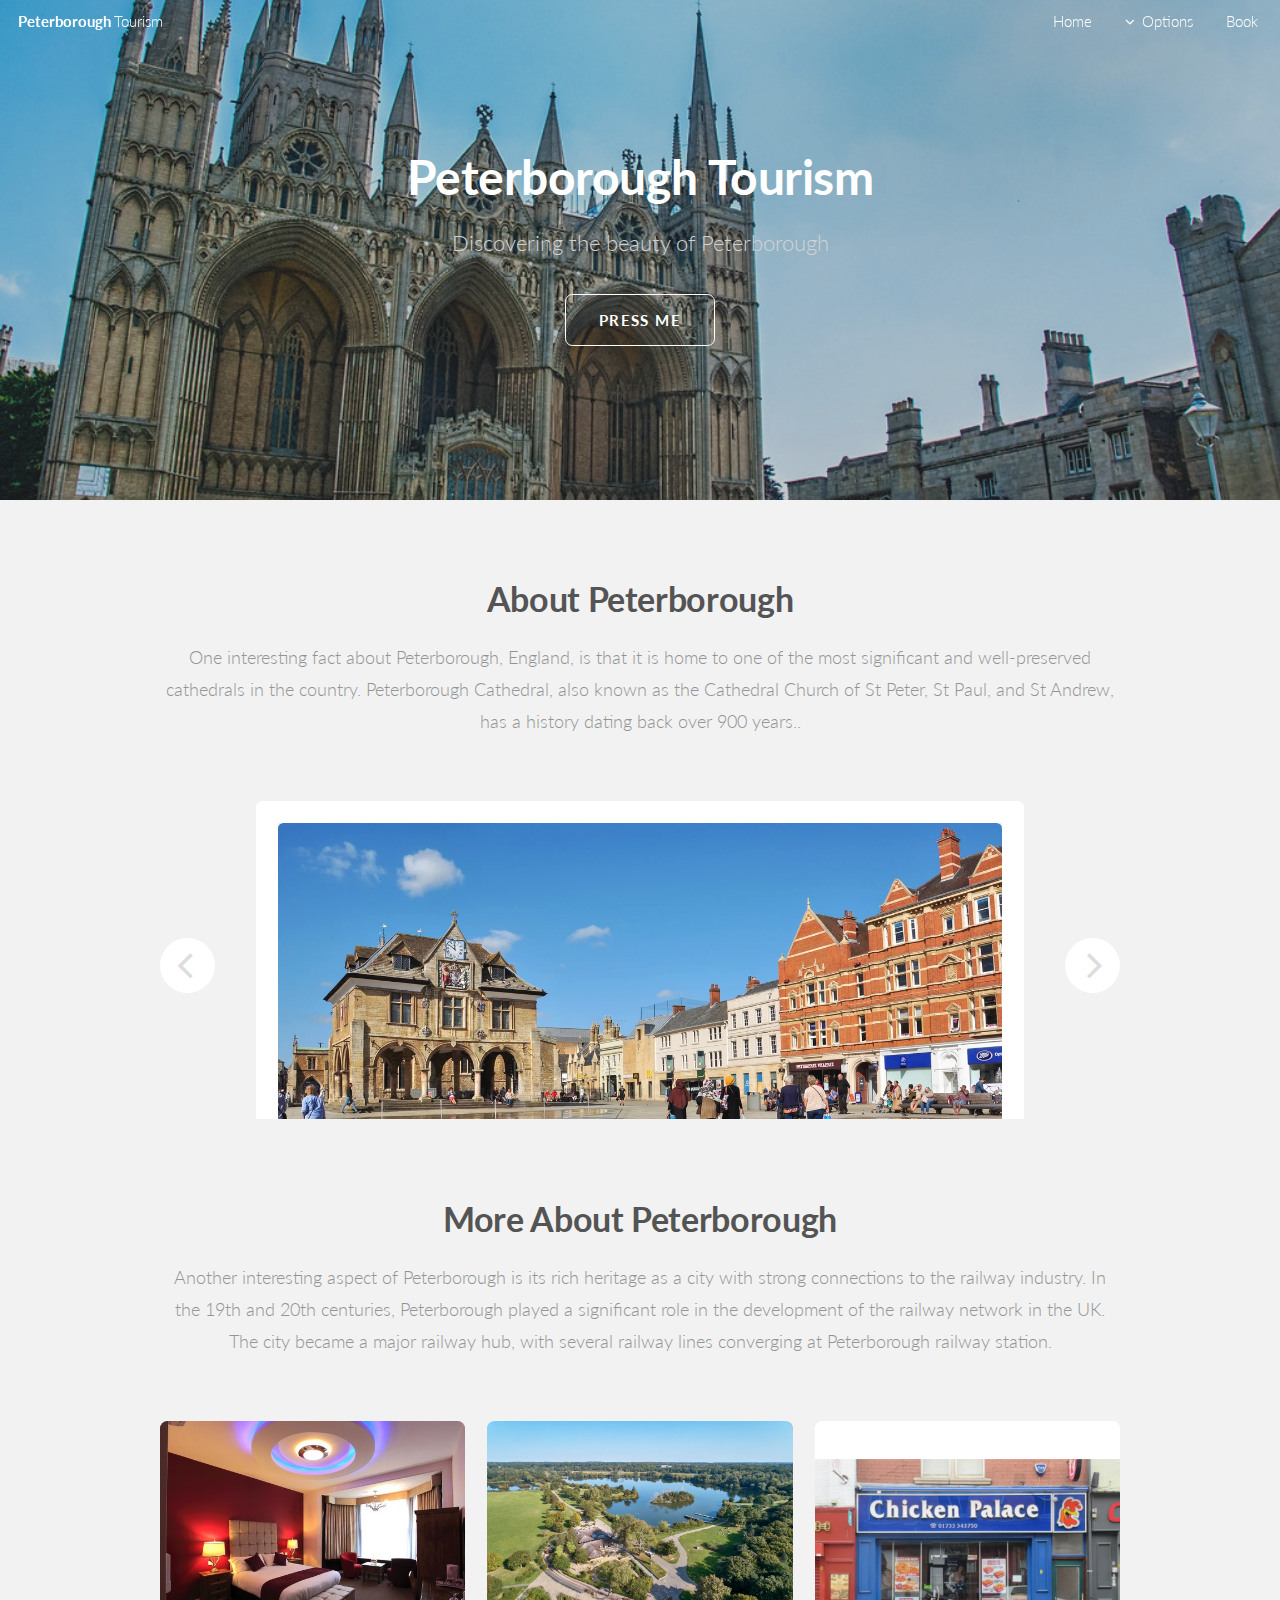
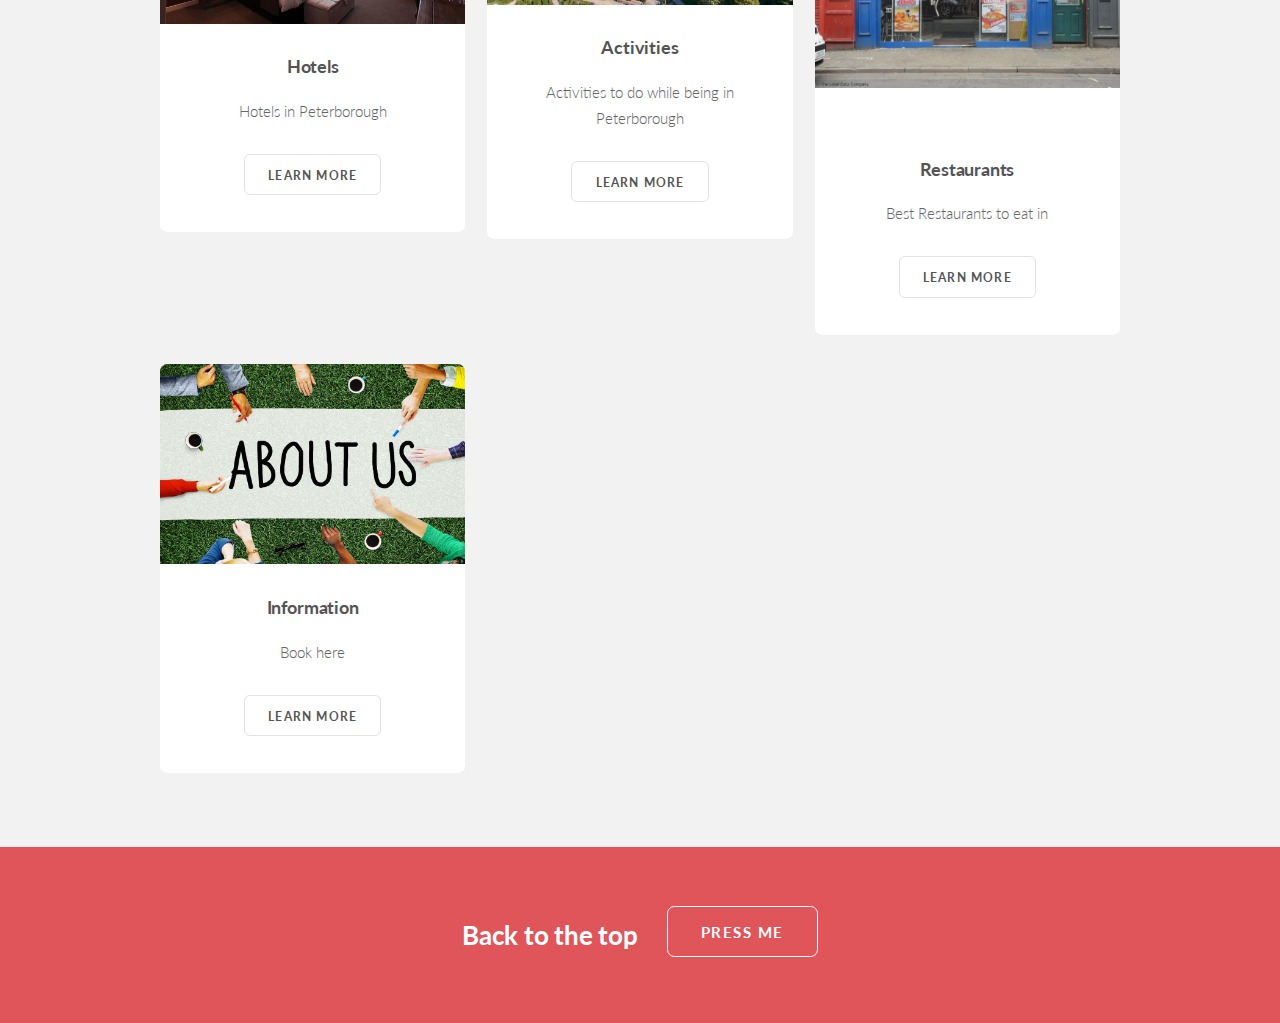
<file: index.html>
<!DOCTYPE HTML>
<html>
	<head>
		<title> </title>
		<meta http-equiv="content-type" content="text/html; charset=utf-8" />
		<meta name="description" content="" />
		<meta name="keywords" content="" />
		<script src="js/jquery.min.js"></script>
		<script src="js/jquery.dropotron.min.js"></script>
		<script src="js/jquery.scrollgress.min.js"></script>
		  <title>Bootstrap 4, from LayoutIt!</title>
		<script src="js/jquery.scrolly.min.js"></script>
		<script src="js/jquery.slidertron.min.js"></script>
		<script src="js/skel.min.js"></script>
		<script src="js/skel-layers.min.js"></script>
		<script src="js/init.js"></script>
		<noscript>
			<link rel="stylesheet" href="css/skel.css" />
			<link rel="stylesheet" href="css/style.css" />
			<link rel="stylesheet" href="css/style-xlarge.css" />
		</noscript>
		
	</head>
	<body class="landing">

		<!-- Header -->
			<header id="header" class="alt skel-layers-fixed">
				<h1><a href="index.html">Peterborough <span>Tourism</span></a></h1>
				<nav id="nav">
					<ul>
						<li><a href="index.html">Home</a></li>
						<li>
							<a href="" class="icon fa-angle-down">Options</a>
							<ul>
								<li><a href="left-sidebar.html">Activities</a></li>
								<li><a href="right-sidebar.html">Hotels</a></li>
								<li><a href="no-sidebar.html">Restaurants</a></li>
							</ul>
						</li>
						<li><a href="elements.html">Book</a></li>
					</ul>
				</nav>
			</header>

		<!-- Banner -->
			<section id="banner">
				<div class="inner">
					<h2>Peterborough Tourism</h2>
					<p>Discovering the beauty of Peterborough</p>
					<ul class="actions">
						<li><a href="#one" class="button big scrolly">Press me</a></li>
					</ul>
				</div>
			</section>

		<!-- One -->
			<section id="one" class="wrapper style1">
				<div class="container">
					<header class="major">
						<h2>About Peterborough</h2>
						<p>One interesting fact about Peterborough, England, is that it is home to one of the most significant and well-preserved cathedrals in the country. Peterborough Cathedral, also known as the Cathedral Church of St Peter, St Paul, and St Andrew, has a history dating back over 900 years..</p>
					</header>
					<div class="slider">
						<span class="nav-previous"></span>
						<div class="viewer">
							<div class="reel">
								<div class="slide">
									<img src="Peterborough1.jpg" alt="Peterborough" />
								</div>
								<div class="slide">
									<img src="Peterborough2.jpg" alt="Peterborough2" />
								</div>
								<div class="slide">
									<img src="Peterborough3.jpg" alt="Peterborough3" />
								</div>
							</div>
						</div>
						<span class="nav-next"></span>
					</div>
				</div>
			</section>
			
	
		<!-- Three -->
			<section id="three" class="wrapper style1">
				<div class="container">
					<header class="major">
						<h2>More About Peterborough</h2>
						<p>Another interesting aspect of Peterborough is its rich heritage as a city with strong connections to the railway industry. In the 19th and 20th centuries, Peterborough played a significant role in the development of the railway network in the UK. The city became a major railway hub, with several railway lines converging at Peterborough railway station.</p>
					</header>
					<div class="row">
						<div class="4u 6u(2) 12u$(3)">
							<article class="box post">
								<a href="#" class="image fit"><img src="PeterboroughHotel.jpg" alt="Hotels" /></a>
								<h3>Hotels</h3>
								<p>Hotels in Peterborough</p>
								<ul class="actions">
									<li><a href="right-sidebar.html" class="button">Learn More</a></li>
								</ul>
							</article>
						</div>
						<div class="4u 6u$(2) 12u$(3)">
							<article class="box post">
								<a href="#" class="image fit"><img src="NenePark.jpg" alt="Park" /></a>
								<h3>Activities</h3>
								<p>Activities to do while being in Peterborough</p>
								<ul class="actions">
									<li><a href="left-sidebar.html" class="button">Learn More</a></li>
								</ul>
							</article>
						</div>
						<div class="4u$ 6u(2) 12u$(3)">
							<article class="box post">
								<a href="#" class="image fit"><img src="PR1.jpg" alt="" /></a>
								<h3>Restaurants</h3>
								<p>Best Restaurants to eat in</p>
								<ul class="actions">
									<li><a href="no-sidebar.html" class="button">Learn More</a></li>
								</ul>
							</article>
						</div>
						<div class="4u 6u$(2) 12u$(3)">
							<article class="box post">
								<a href="#" class="image fit"><img src="as1.jpg" alt="" /></a>
								<h3>Information</h3>
								<p>Book here</p>
								<ul class="actions">
									<li><a href="elements.html" class="button">Learn More</a></li>
								</ul>
							</article>
					</div>
				</div>
			</section>
			
		
			<section id="cta" class="wrapper style3">
				<h2>Back to the top</h2>
				<ul class="actions">
					<li><a href="#" class="button big">Press me</a></li>
				</ul>
			</section>
	</body>
</html>
</file>
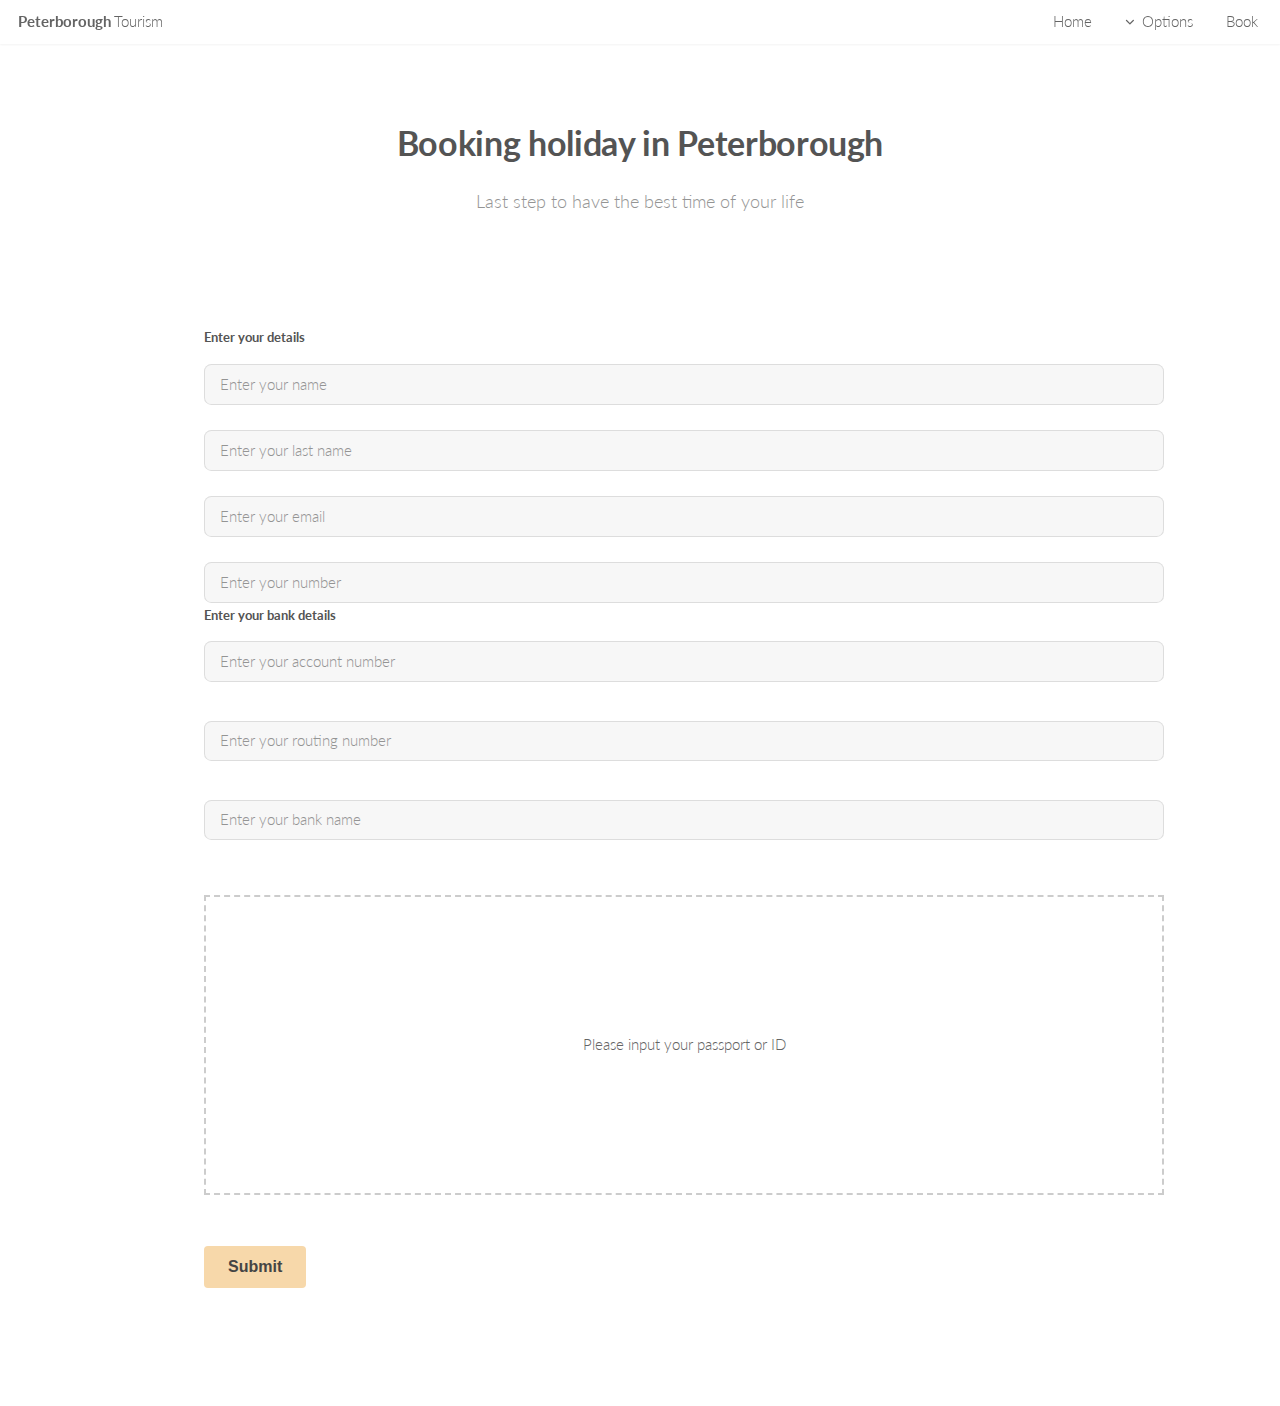
<file: elements.html>
<!DOCTYPE HTML>
<html>
	<head>
		<title> </title>
		<meta http-equiv="content-type" content="text/html; charset=utf-8" />
		<meta name="description" content="" />
		<meta name="keywords" content="" />
		<script src="js/jquery.min.js"></script>
		<script src="js/jquery.dropotron.min.js"></script>
		<script src="js/jquery.scrollgress.min.js"></script>
		  <title>Bootstrap 4, from LayoutIt!</title>
		<script src="js/jquery.scrolly.min.js"></script>
		<script src="js/jquery.slidertron.min.js"></script>
		<script src="js/skel.min.js"></script>
		<script src="js/skel-layers.min.js"></script>
		<script src="js/init.js"></script>
		<noscript>
			<link rel="stylesheet" href="css/skel.css" />
			<link rel="stylesheet" href="css/style.css" />
			<link rel="stylesheet" href="css/style-xlarge.css" />
		</noscript>
		
	</head>
	<body>

		<!-- Header -->
			<header id="header" class="skel-layers-fixed">
			<h1><a href="index.html">Peterborough <span>Tourism</span></a></h1>	
				<nav id="nav">
					<ul>
						<li><a href="index.html">Home</a></li>
						<li>
							<a href="" class="icon fa-angle-down">Options</a>
							<ul>
								<li><a href="left-sidebar.html">Activities</a></li>
								<li><a href="right-sidebar.html">Hotels</a></li>
								<li><a href="no-sidebar.html">Restaurants</a></li>
							</ul>
						</li>
						<li><a href="elements.html">Book</a></li>
					</ul>
				</nav>
			</header>

		<!-- Main -->
			<section id="main" class="wrapper style4">
				<header class="major">
					<h2>Booking holiday in Peterborough</h2>
					<p>Last step to have the best time of your life</p>
				</header>
				<div class="container">
						
				  <div class="container">
     <label for="Enter your Details">Enter your details</label>
    <div class="content">
      <form action="#">
        <div class="user-details">
          <div class="input-box">
            <span class="details"></span>
            <input type="text" placeholder="Enter your name" required>
          </div>
		  <br>
          <div class="input-box">
            <span class="details"></span>
            <input type="text" placeholder="Enter your last name" required>
          </div>
		  <br>
          <div class="input-box">
            <span class="details"></span>
            <input type="text" placeholder="Enter your email" required>
          </div>
		  <br>
          <div class="input-box">
            <span class="details"></span>
            <input type="text" placeholder="Enter your number" required>
          </div>
      </form>
	      <form>
        <label for="Enter your bankDetails">Enter your bank details</label>
        <input type="text" id="account-number" name="account-number" placeholder="Enter your account number" required><br>

        <label for="routing-number"></label>
        <input type="text" id="routing-number" name="routing-number" placeholder="Enter your routing number" required><br>

        <label for="bank-name"></label>
        <input type="text" id="bank-name" name="bank-name" placeholder="Enter your bank name" required><br>

    </form>

    </div>
  </div>
    <div id="booking-container" class="booking-container" ondrop="drop(event)" ondragover="allowDrop(event)">
        <div id="drag-box" class="drag-box" draggable="true" ondragstart="drag(event)">
            Please input your passport or ID
        </div>
	</div>	
	</form>
		<br>
		<br>
        <button type="button" class="submit-button" onclick="submitForm()">Submit</button>
		
		
		
		
    <script>
        var dragBox;

        function allowDrop(event) {
            event.preventDefault();
        }

        function drag(event) {
            dragBox = event.target;
        }

        function drop(event) {
            event.preventDefault();
            event.target.appendChild(dragBox);
        }
		        function submitForm() {
            // Perform any necessary form validation or processing here

            // Simulate submission and display completion message
            alert("Your application is complete. Your receipt has been sent to your bank account.");

            // Refresh the page
            window.location.reload();
			
		} 	
    </script>
	</body>
</html>
</file>
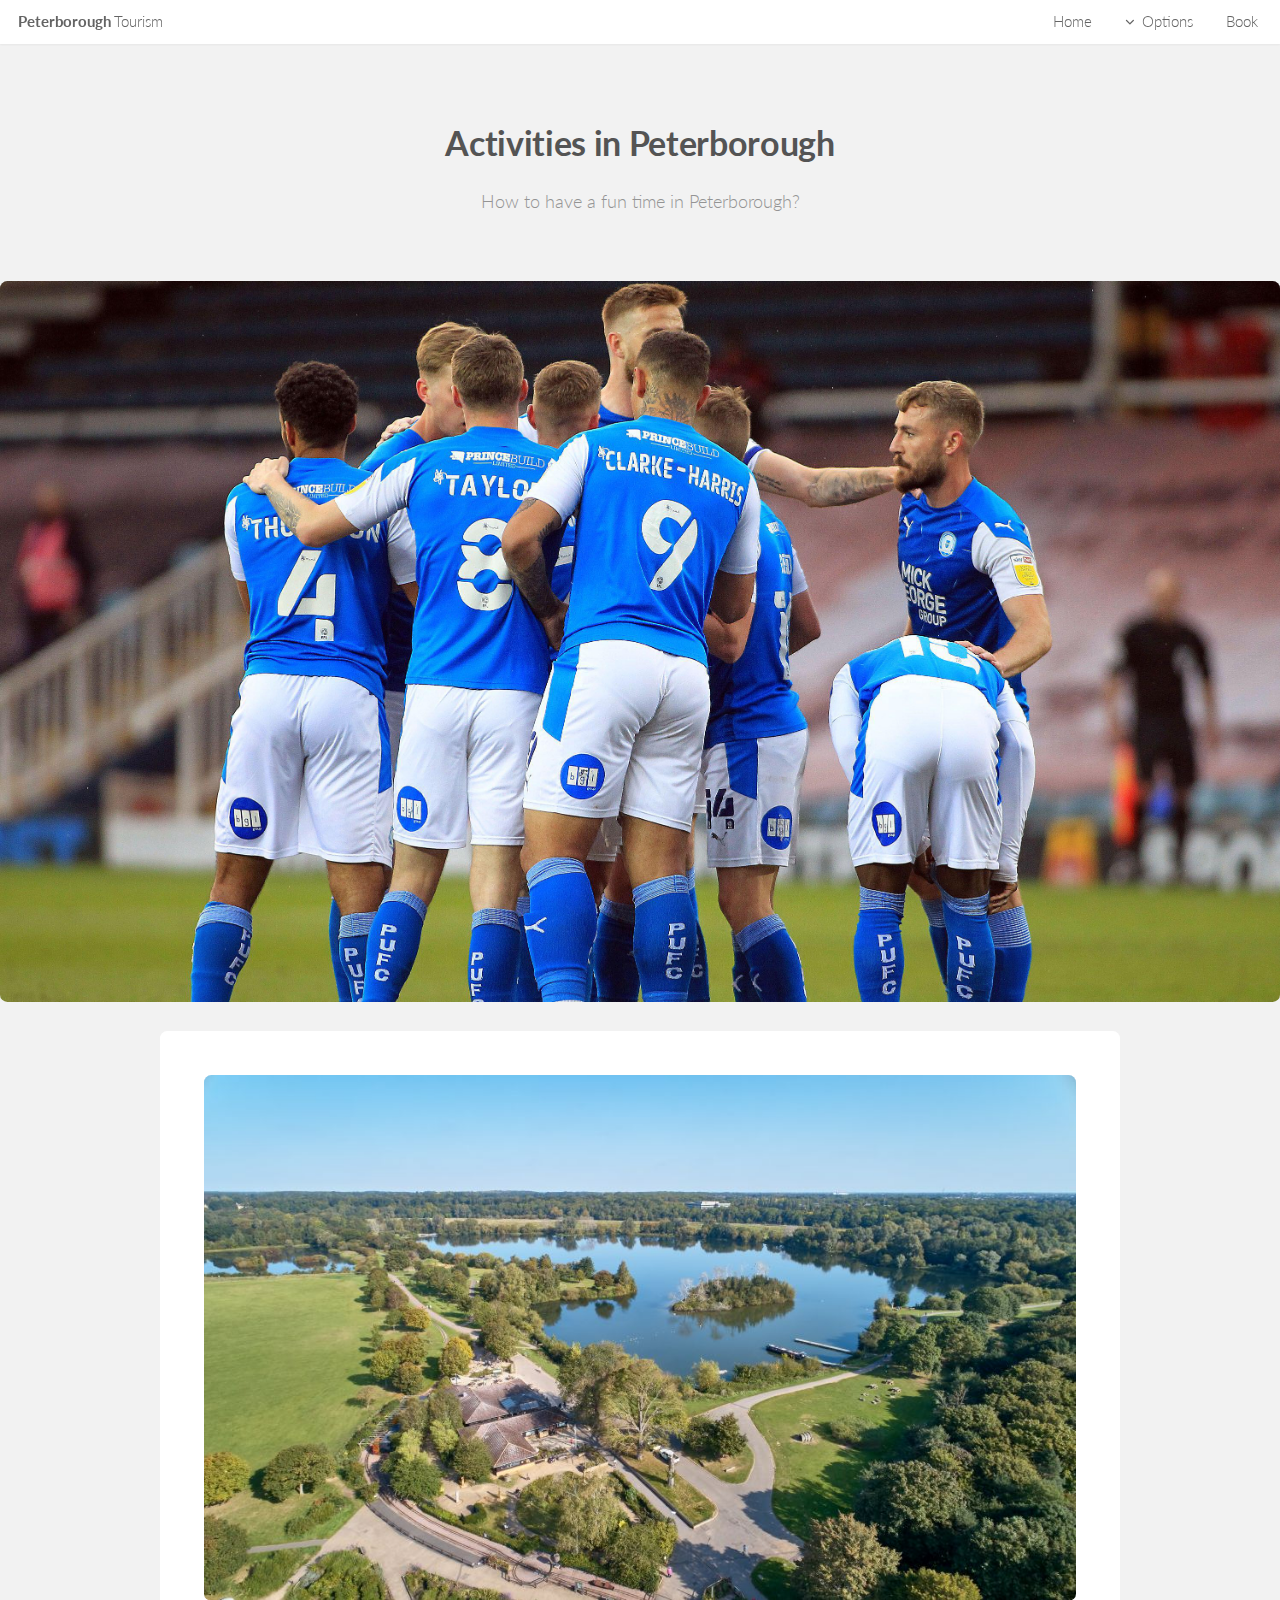
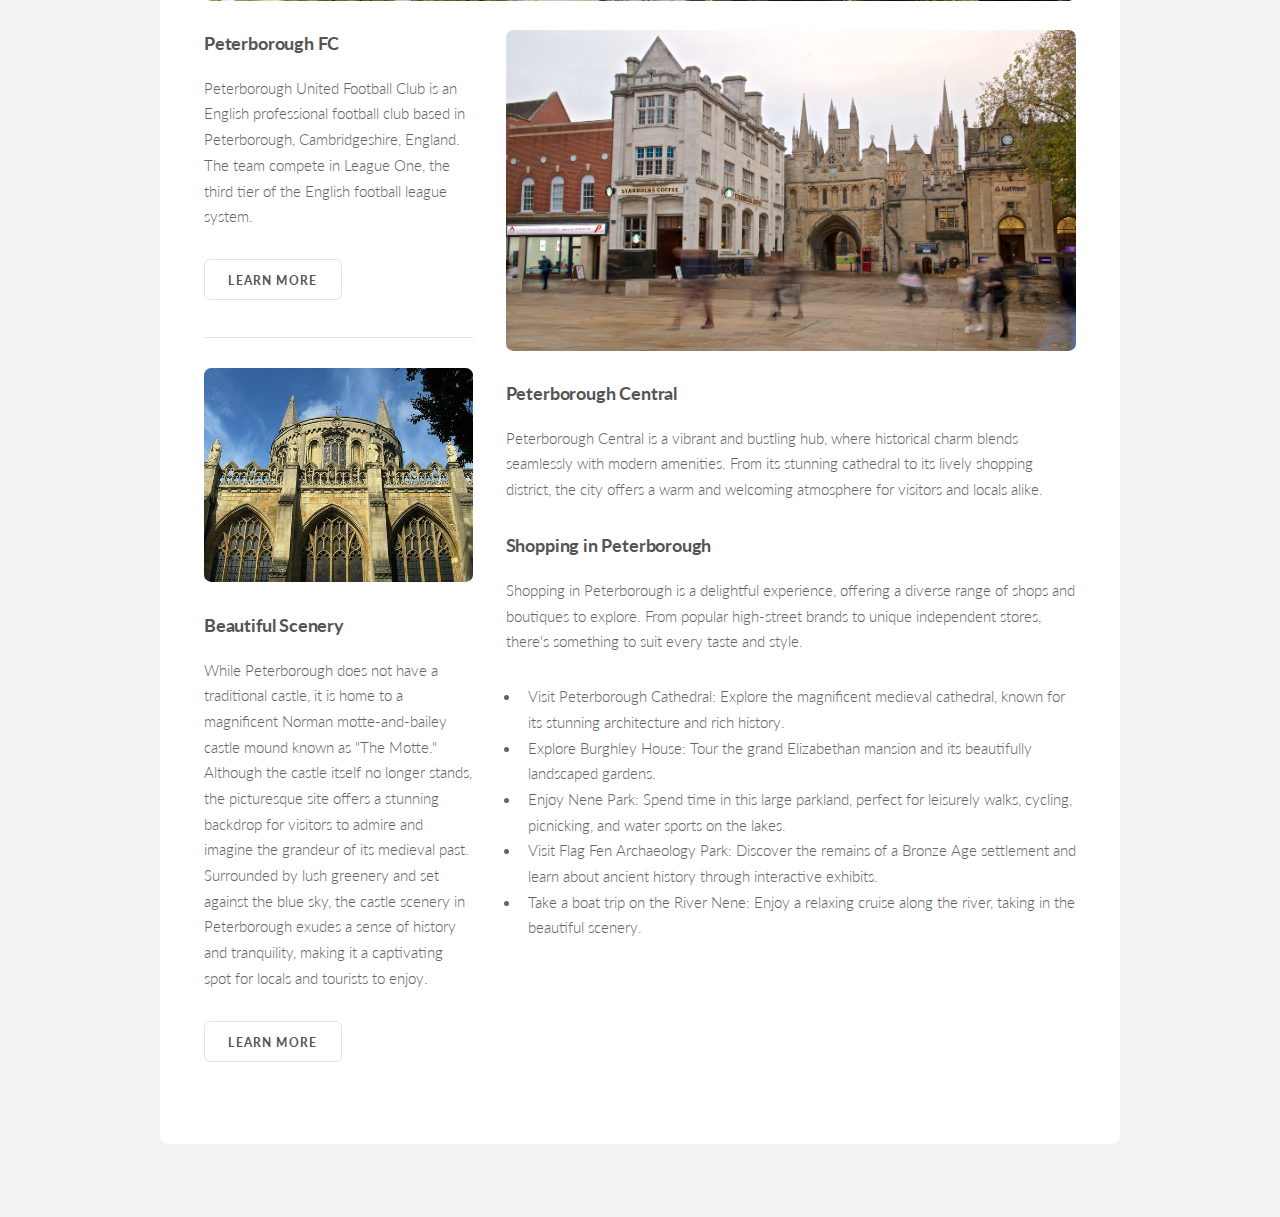
<file: left-sidebar.html>
<!DOCTYPE HTML>
<html>
	<head>
		<title> </title>
		<meta http-equiv="content-type" content="text/html; charset=utf-8" />
		<meta name="description" content="" />
		<meta name="keywords" content="" />
		<script src="js/jquery.min.js"></script>
		<script src="js/jquery.dropotron.min.js"></script>
		<script src="js/jquery.scrollgress.min.js"></script>
		  <title>Bootstrap 4, from LayoutIt!</title>
		<script src="js/jquery.scrolly.min.js"></script>
		<script src="js/jquery.slidertron.min.js"></script>
		<script src="js/skel.min.js"></script>
		<script src="js/skel-layers.min.js"></script>
		<script src="js/init.js"></script>
		<noscript>
			<link rel="stylesheet" href="css/skel.css" />
			<link rel="stylesheet" href="css/style.css" />
			<link rel="stylesheet" href="css/style-xlarge.css" />
		</noscript>
		
	</head>
	<body>

		<!-- Header -->
			<header id="header" class="skel-layers-fixed">
			<h1><a href="index.html">Peterborough <span>Tourism</span></a></h1>	
				<nav id="nav">
					<ul>
						<li><a href="index.html">Home</a></li>
						<li>
							<a href="" class="icon fa-angle-down">Options</a>
							<ul>
								<li><a href="left-sidebar.html">Activities</a></li>
								<li><a href="right-sidebar.html">Hotels</a></li>
								<li><a href="no-sidebar.html">Restaurants</a></li>
							</ul>
						</li>
						<li><a href="elements.html">Book</a></li>
					</ul>
				</nav>
			</header>

		<!-- Main -->
			<section id="main" class="wrapper style1">
				<header class="major">
					<h2>Activities in Peterborough</h2>
					<p>How to have a fun time in Peterborough?</p>
				</header>
				<a href="#" class="image fit"><img src="PeterboroughFC.jpg" alt="" /></a>
				<div class="container">
					<div class="row 150%">
					<a href="#" class="image fit"><img src="NenePark.jpg" alt="" /></a>
						<div class="4u 12u$(2)">
						
							<!-- Sidebar -->
								<section id="sidebar">
									<section>
										<h3>Peterborough FC</h3>
										<p>Peterborough United Football Club is an English professional football club based in Peterborough, Cambridgeshire, England. The team compete in League One, the third tier of the English football league system.</p>
										<footer>
											<ul class="actions">
												<li><a href="https://www.theposh.com/" class="button small alt">Learn More</a></li>
											</ul>
										</footer>
									</section>
									<hr />
									<section>
										<a href="#" class="image fit"><img src="pc1.jpg" alt="" /></a>
										<h3>Beautiful Scenery</h3>
										<p>While Peterborough does not have a traditional castle, it is home to a magnificent Norman motte-and-bailey castle mound known as "The Motte." Although the castle itself no longer stands, the picturesque site offers a stunning backdrop for visitors to admire and imagine the grandeur of its medieval past. Surrounded by lush greenery and set against the blue sky, the castle scenery in Peterborough exudes a sense of history and tranquility, making it a captivating spot for locals and tourists to enjoy.</p>
										<footer>
											<ul class="actions">
												<li><a href="https://en.wikipedia.org/wiki/Peterborough" class="button small alt">Learn More</a></li>
											</ul>
										</footer>
									</section>
								</section>

						</div>
						<div class="8u 12u$(2) important(2)">
						
							<!-- Content -->
								<section id="content">
									<a href="#" class="image fit"><img src="pc2.jpg" alt="" /></a>
									<h3>Peterborough Central</h3>
									<p>Peterborough Central is a vibrant and bustling hub, where historical charm blends seamlessly with modern amenities. From its stunning cathedral to its lively shopping district, the city offers a warm and welcoming atmosphere for visitors and locals alike.</p>
									<h3>Shopping in Peterborough</h3>
									<p>Shopping in Peterborough is a delightful experience, offering a diverse range of shops and boutiques to explore. From popular high-street brands to unique independent stores, there's something to suit every taste and style.</p>
									<ul>
										<li>Visit Peterborough Cathedral: Explore the magnificent medieval cathedral, known for its stunning architecture and rich history.</li>
										<li>Explore Burghley House: Tour the grand Elizabethan mansion and its beautifully landscaped gardens.</li>
										<li>Enjoy Nene Park: Spend time in this large parkland, perfect for leisurely walks, cycling, picnicking, and water sports on the lakes.</li>
										<li>Visit Flag Fen Archaeology Park: Discover the remains of a Bronze Age settlement and learn about ancient history through interactive exhibits.</li>
										<li>Take a boat trip on the River Nene: Enjoy a relaxing cruise along the river, taking in the beautiful scenery.</li>
									</ul>
								</section>
								
						</div>
					</div>
				</div>
			</section>
			
	</body>
</html>
</file>
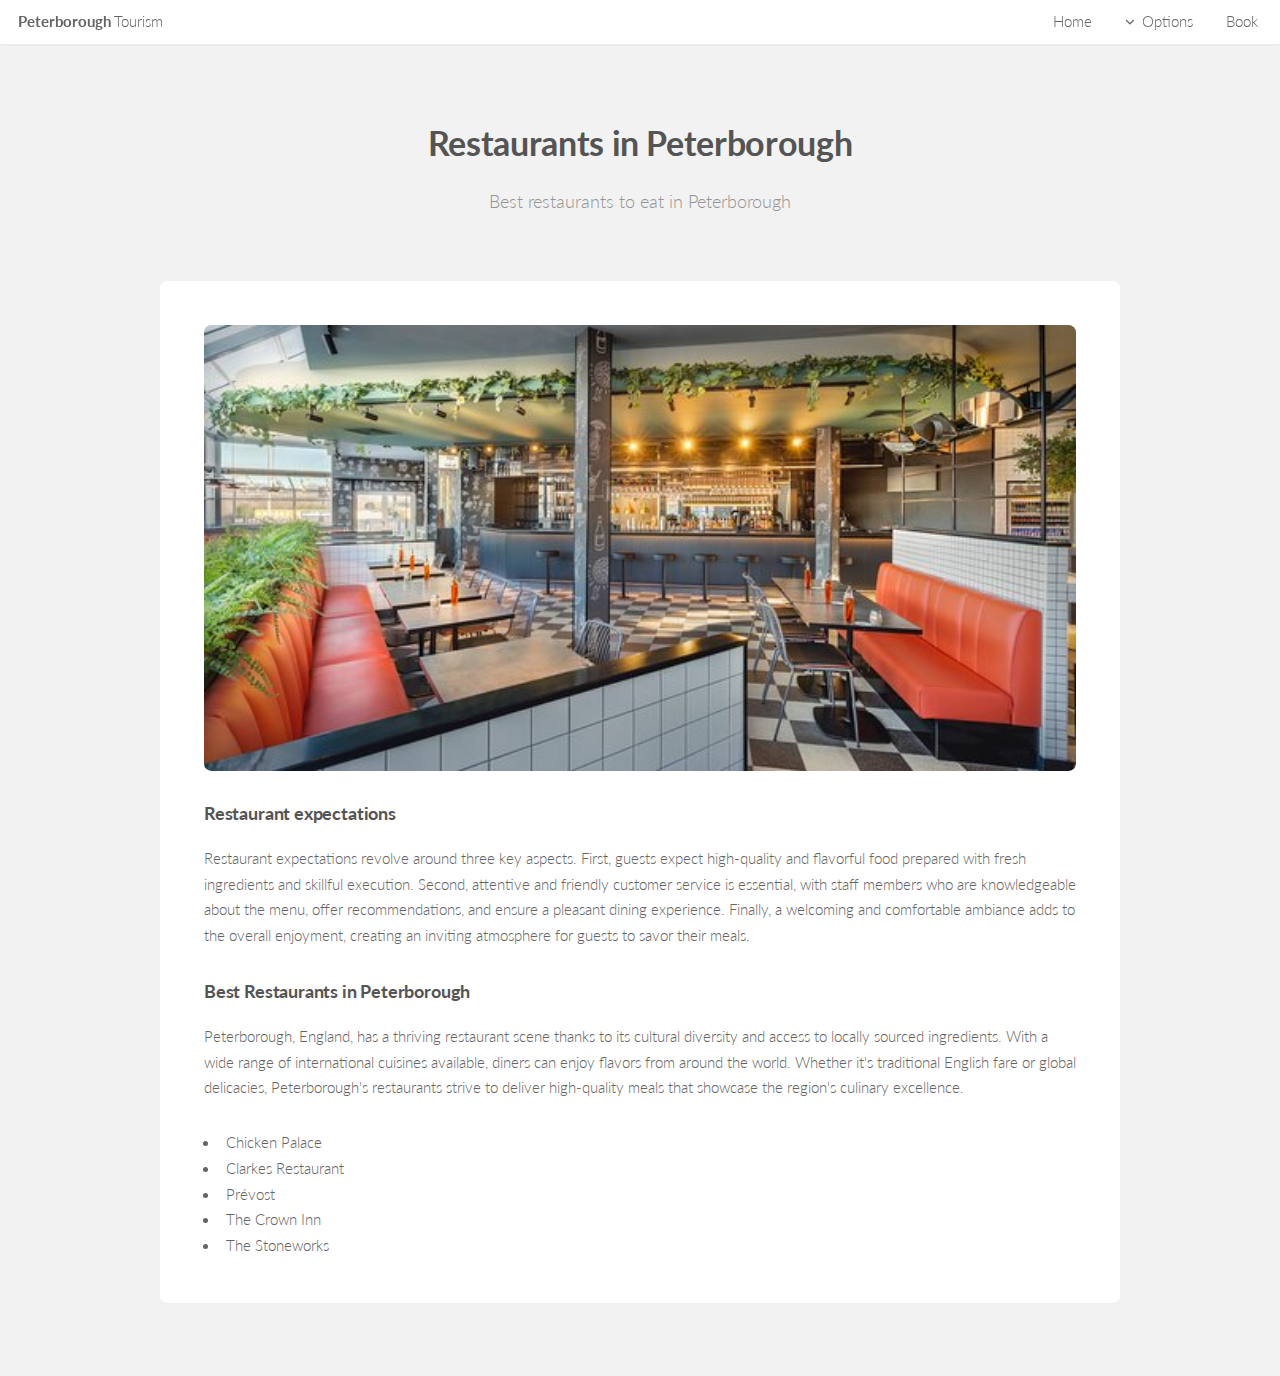
<file: no-sidebar.html>
<!DOCTYPE HTML>
<html>
	<head>
		<title> </title>
		<meta http-equiv="content-type" content="text/html; charset=utf-8" />
		<meta name="description" content="" />
		<meta name="keywords" content="" />
		<script src="js/jquery.min.js"></script>
		<script src="js/jquery.dropotron.min.js"></script>
		<script src="js/jquery.scrollgress.min.js"></script>
		  <title>Bootstrap 4, from LayoutIt!</title>
		<script src="js/jquery.scrolly.min.js"></script>
		<script src="js/jquery.slidertron.min.js"></script>
		<script src="js/skel.min.js"></script>
		<script src="js/skel-layers.min.js"></script>
		<script src="js/init.js"></script>
		<noscript>
			<link rel="stylesheet" href="css/skel.css" />
			<link rel="stylesheet" href="css/style.css" />
			<link rel="stylesheet" href="css/style-xlarge.css" />
		</noscript>
		
	</head>
	<body>

		<!-- Header -->
			<header id="header" class="skel-layers-fixed">
			<h1><a href="index.html">Peterborough <span>Tourism</span></a></h1>	
				<nav id="nav">
					<ul>
						<li><a href="index.html">Home</a></li>
						<li>
							<a href="" class="icon fa-angle-down">Options</a>
							<ul>
								<li><a href="left-sidebar.html">Activities</a></li>
								<li><a href="right-sidebar.html">Hotels</a></li>
								<li><a href="no-sidebar.html">Restaurants</a></li>
							</ul>
						</li>
						<li><a href="elements.html">Book</a></li>
					</ul>
				</nav>
			</header>

		<!-- Main -->
			<section id="main" class="wrapper style1">
				<header class="major">
					<h2>Restaurants in Peterborough</h2>
					<p>Best restaurants to eat in Peterborough</p>
				</header>
				<div class="container">
						
					<!-- Content -->
						<section id="content">
							<a href="#" class="image fit"><img src="PR2.jpg" alt="" /></a>
							<h3>Restaurant expectations</h3>
							<p>Restaurant expectations revolve around three key aspects. First, guests expect high-quality and flavorful food prepared with fresh ingredients and skillful execution. Second, attentive and friendly customer service is essential, with staff members who are knowledgeable about the menu, offer recommendations, and ensure a pleasant dining experience. Finally, a welcoming and comfortable ambiance adds to the overall enjoyment, creating an inviting atmosphere for guests to savor their meals.</p>
							<h3>Best Restaurants in Peterborough</h3>
							<p>Peterborough, England, has a thriving restaurant scene thanks to its cultural diversity and access to locally sourced ingredients. With a wide range of international cuisines available, diners can enjoy flavors from around the world. Whether it's traditional English fare or global delicacies, Peterborough's restaurants strive to deliver high-quality meals that showcase the region's culinary excellence.</p>
							<ul>
								<li>Chicken Palace</li>
								<li>Clarkes Restaurant</li>
								<li>Prévost</li>
								<li>The Crown Inn</li>
								<li>The Stoneworks</li>
							</ul>
						</section>
								
				</div>
			</section>
	</body>
</html>
</file>
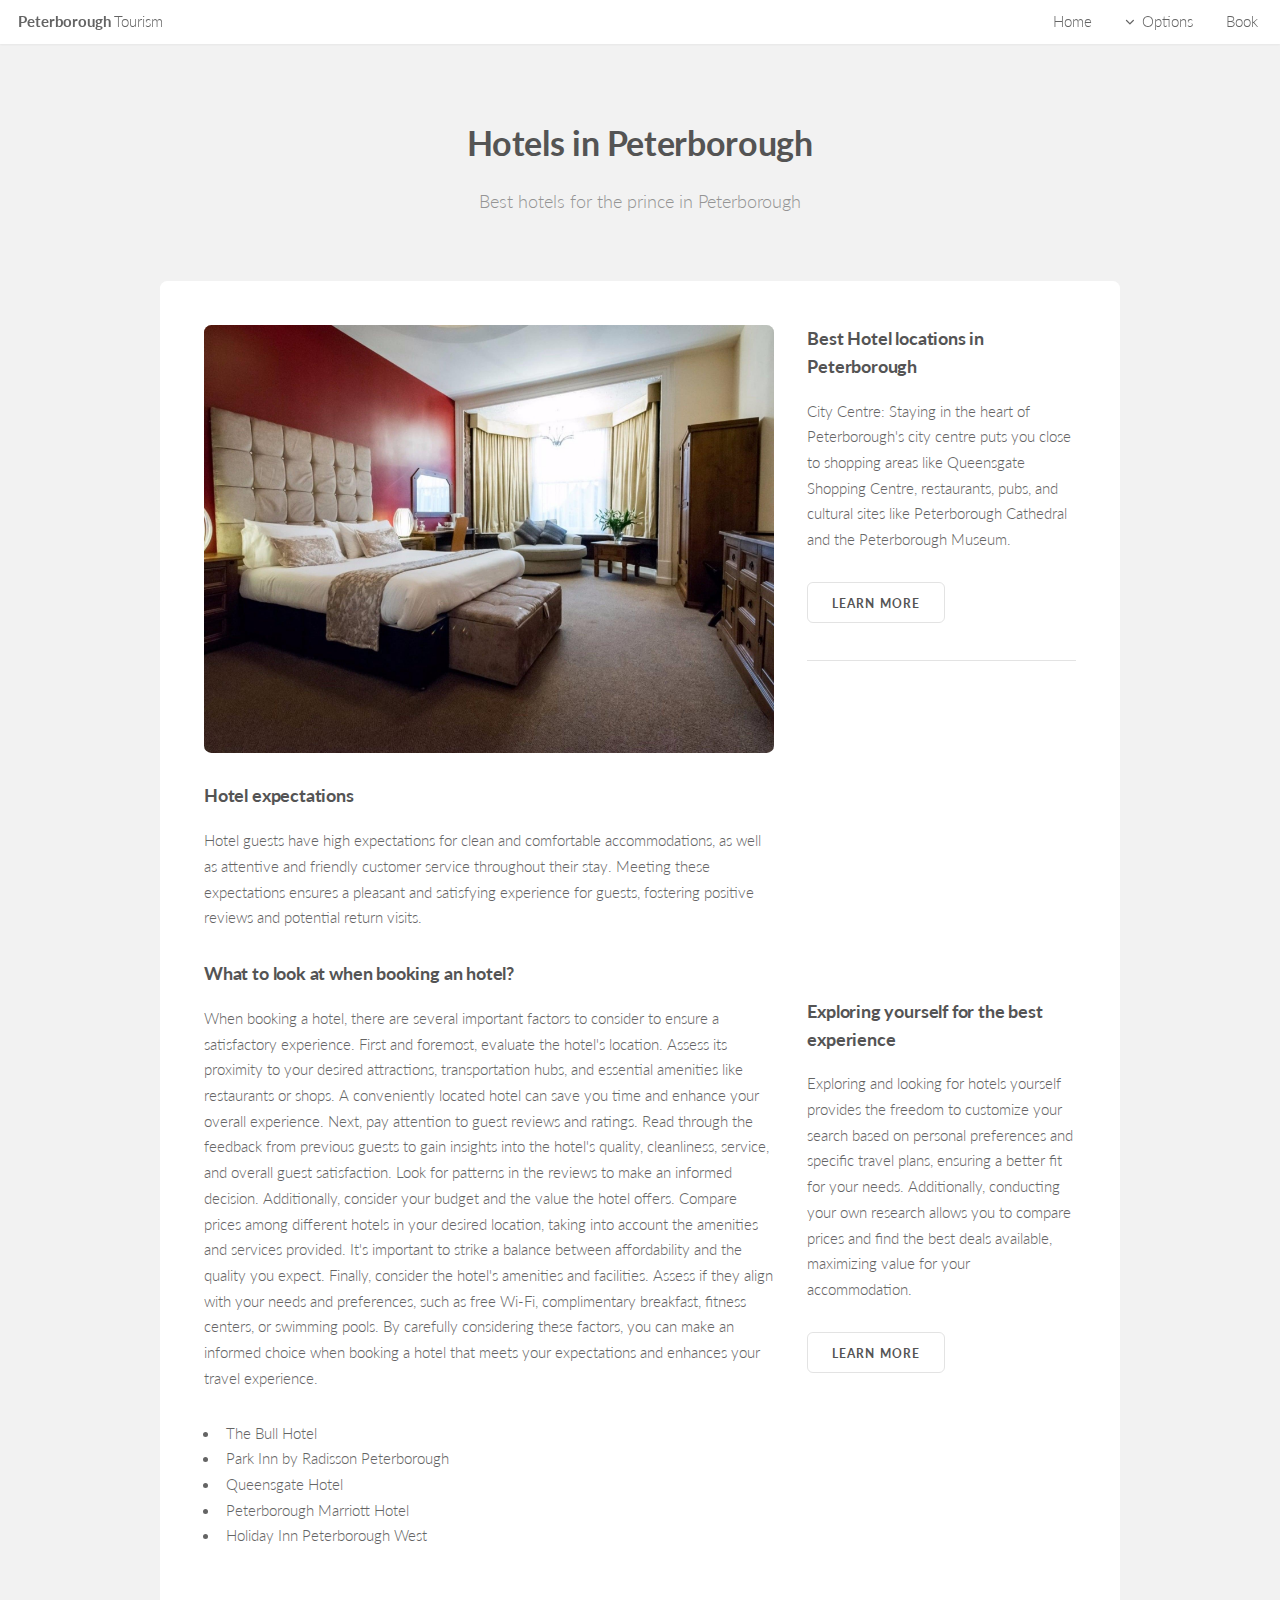
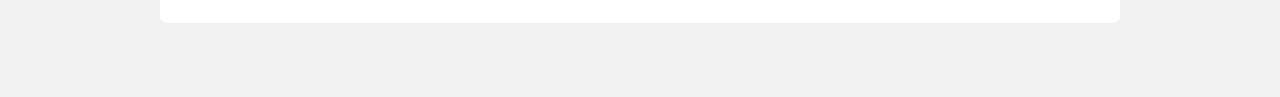
<file: right-sidebar.html>
<!DOCTYPE HTML>
<html>
	<head>
		<title> </title>
		<meta http-equiv="content-type" content="text/html; charset=utf-8" />
		<meta name="description" content="" />
		<meta name="keywords" content="" />
		<script src="js/jquery.min.js"></script>
		<script src="js/jquery.dropotron.min.js"></script>
		<script src="js/jquery.scrollgress.min.js"></script>
		  <title>Bootstrap 4, from LayoutIt!</title>
		<script src="js/jquery.scrolly.min.js"></script>
		<script src="js/jquery.slidertron.min.js"></script>
		<script src="js/skel.min.js"></script>
		<script src="js/skel-layers.min.js"></script>
		<script src="js/init.js"></script>
		<noscript>
			<link rel="stylesheet" href="css/skel.css" />
			<link rel="stylesheet" href="css/style.css" />
			<link rel="stylesheet" href="css/style-xlarge.css" />
		</noscript>
		
	</head>
	<body>

		<!-- Header -->
			<header id="header" class="skel-layers-fixed">
		<h1><a href="index.html">Peterborough <span>Tourism</span></a></h1>	
				<nav id="nav">
					<ul>
						<li><a href="index.html">Home</a></li>
						<li>
							<a href="" class="icon fa-angle-down">Options</a>
							<ul>
								<li><a href="left-sidebar.html">Activities</a></li>
								<li><a href="right-sidebar.html">Hotels</a></li>
								<li><a href="no-sidebar.html">Restaurants</a></li>
							</ul>
						</li>
						<li><a href="elements.html">Book</a></li>
					</ul>
				</nav>
			</header>

		<!-- Main -->
			<section id="main" class="wrapper style1">
				<header class="major">
					<h2>Hotels in Peterborough</h2>
					<p>Best hotels for the prince in Peterborough</p>
				</header>
				<div class="container">
					<div class="row 150%">
						<div class="8u 12u$(2)">
						
							<!-- Content -->
								<section id="content">
									<a href="#" class="image fit"><img src="PHS1.jpg" alt="" /></a>
									<h3>Hotel expectations</h3>
									<p>Hotel guests have high expectations for clean and comfortable accommodations, as well as attentive and friendly customer service throughout their stay. Meeting these expectations ensures a pleasant and satisfying experience for guests, fostering positive reviews and potential return visits.</p>
									<h3>What to look at when booking an hotel?</h3>
									<p>When booking a hotel, there are several important factors to consider to ensure a satisfactory experience. First and foremost, evaluate the hotel's location. Assess its proximity to your desired attractions, transportation hubs, and essential amenities like restaurants or shops. A conveniently located hotel can save you time and enhance your overall experience. Next, pay attention to guest reviews and ratings. Read through the feedback from previous guests to gain insights into the hotel's quality, cleanliness, service, and overall guest satisfaction. Look for patterns in the reviews to make an informed decision. Additionally, consider your budget and the value the hotel offers. Compare prices among different hotels in your desired location, taking into account the amenities and services provided. It's important to strike a balance between affordability and the quality you expect. Finally, consider the hotel's amenities and facilities. Assess if they align with your needs and preferences, such as free Wi-Fi, complimentary breakfast, fitness centers, or swimming pools. By carefully considering these factors, you can make an informed choice when booking a hotel that meets your expectations and enhances your travel experience.</p>
									<ul>
										<li>The Bull Hotel</li>
										<li>Park Inn by Radisson Peterborough</li>
										<li>Queensgate Hotel</li>
										<li>Peterborough Marriott Hotel</li>
										<li>Holiday Inn Peterborough West</li>
									</ul>
								</section>
								
						</div>
						<div class="4u 12u$(2)">
						
							<!-- Sidebar -->
								<section id="sidebar">
									<section>
										<h3>Best Hotel locations in Peterborough</h3>
										<p>City Centre: Staying in the heart of Peterborough's city centre puts you close to shopping areas like Queensgate Shopping Centre, restaurants, pubs, and cultural sites like Peterborough Cathedral and the Peterborough Museum.</p>
										<footer>
											<ul class="actions">
												<li><a href="https://www.tripadvisor.co.uk/Hotels-g187045-Peterborough_Cambridgeshire_England-Hotels.html" class="button small alt">Learn More</a></li>
											</ul>
										</footer>
									</section>
									<hr />
									<section>
										<iframe src="https://www.google.com/maps/embed?pb=!1m18!1m12!1m3!1d186084.88185542982!2d-0.4474328427284851!3d52.57759098562058!2m3!1f0!2f0!3f0!3m2!1i1024!2i768!4f13.1!3m3!1m2!1s0x47d8077dccaa4605%3A0xaefe2de1d96d8dd5!2sPeterborough!5e1!3m2!1sen!2suk!4v1685633348367!5m2!1sen!2suk" width="400" height="300" style="border:0;" allowfullscreen="" loading="lazy" referrerpolicy="no-referrer-when-downgrade"></iframe>
										<h3>Exploring yourself for the best experience</h3>
										<p>Exploring and looking for hotels yourself provides the freedom to customize your search based on personal preferences and specific travel plans, ensuring a better fit for your needs. Additionally, conducting your own research allows you to compare prices and find the best deals available, maximizing value for your accommodation.</p>
										<footer>
											<ul class="actions">
												<li><a href="https://www.google.com/maps/search/Peterborough+hotels/@52.5723018,-0.2997447,10800m/data=!3m2!1e3!4b1?entry=ttu" class="button small alt">Learn More</a></li>
											</ul>
										</footer>
									</section>
								</section>

						</div>
					</div>
				</div>
			</section>
	</body>
</html>
</file>
<file: css/style-xlarge.css>
/*
	Drift by Pixelarity
	pixelarity.com @pixelarity
	License: pixelarity.com/license
*/

/* Basic */

	body, input, select, textarea {
		font-size: 12pt;
	}

/* Banner */

	#banner {
		padding: 12em 0;
	}
</file>
<file: css/skel.css>
/* Resets (http://meyerweb.com/eric/tools/css/reset/ | v2.0 | 20110126 | License: none (public domain)) */

	html,body,div,span,applet,object,iframe,h1,h2,h3,h4,h5,h6,p,blockquote,pre,a,abbr,acronym,address,big,cite,code,del,dfn,em,img,ins,kbd,q,s,samp,small,strike,strong,sub,sup,tt,var,b,u,i,center,dl,dt,dd,ol,ul,li,fieldset,form,label,legend,table,caption,tbody,tfoot,thead,tr,th,td,article,aside,canvas,details,embed,figure,figcaption,footer,header,hgroup,menu,nav,output,ruby,section,summary,time,mark,audio,video{margin:0;padding:0;border:0;font-size:100%;font:inherit;vertical-align:baseline;}article,aside,details,figcaption,figure,footer,header,hgroup,menu,nav,section{display:block;}body{line-height:1;}ol,ul{list-style:none;}blockquote,q{quotes:none;}blockquote:before,blockquote:after,q:before,q:after{content:'';content:none;}table{border-collapse:collapse;border-spacing:0;}body{-webkit-text-size-adjust:none}

/* Box Model */

	*, *:before, *:after {
		-moz-box-sizing: border-box;
		-webkit-box-sizing: border-box;
		box-sizing: border-box;
	}

/* Container */

	body {
		/* min-width: (containers) */
		min-width: 1200px;
	}

	.container {
		margin-left: auto;
		margin-right: auto;
		
		/* width: (containers) */
		width: 1200px;
	}

	/* Modifiers */

		/* 125% */
			.container.\31 25\25 {
				width: 100%;
				
				/* max-width: (containers * 1.25) */
				max-width: 1500px;

				/* min-width: (containers) */
				min-width: 1200px;
			}

		/* 75% */
			.container.\37 5\25 {
				
				/* width: (containers * 0.75) */
				width: 900px;

			}

		/* 50% */
			.container.\35 0\25 {
				
				/* width: (containers * 0.50) */
				width: 600px;

			}

		/* 25% */
			.container.\32 5\25 {
				
				/* width: (containers * 0.25) */
				width: 300px;

			}

/* Grid */

	.row {
		border-bottom: solid 1px transparent;
	}
	
	.row > * {
		float: left;
	}
	
	.row:after, .row:before {
		content: '';
		display: block;
		clear: both;
		height: 0;
	}
	
	.row.uniform > * > :first-child {
		margin-top: 0;
	}
	
	.row.uniform > * > :last-child {
		margin-bottom: 0;
	}

	/* Gutters */

		/* Normal */
		
			.row > * {
				/* padding: (gutters.horizontal) 0 0 (gutters.vertical) */
				padding: 0 0 0 2em;
			}

			.row {
				/* margin: -(gutters.horizontal) 0 0 -(gutters.vertical) */
				margin: 0 0 0 -2em;
			}
			
			.row.uniform > * {
				/* padding: (gutters.vertical) 0 0 (gutters.vertical) */
				padding: 2em 0 0 2em;
			}

			.row.uniform {
				/* margin: -(gutters.vertical) 0 0 -(gutters.vertical) */
				margin: -2em 0 0 -2em;
			}
			
		/* 200% */
		
			.row.\32 00\25 > * {
				/* padding: (gutters.horizontal) 0 0 (gutters.vertical) */
				padding: 0 0 0 4em;
			}

			.row.\32 00\25 {
				/* margin: -(gutters.horizontal) 0 0 -(gutters.vertical) */
				margin: 0 0 0 -4em;
			}

			.row.uniform.\32 00\25 > * {
				/* padding: (gutters.vertical) 0 0 (gutters.vertical) */
				padding: 4em 0 0 4em;
			}

			.row.uniform.\32 00\25 {
				/* margin: -(gutters.vertical) 0 0 -(gutters.vertical) */
				margin: -4em 0 0 -4em;
			}

		/* 150% */
		
			.row.\31 50\25 > * {
				/* padding: (gutters.horizontal) 0 0 (gutters.vertical) */
				padding: 0 0 0 1.5em;
			}

			.row.\31 50\25 {
				/* margin: -(gutters.horizontal) 0 0 -(gutters.vertical) */
				margin: 0 0 0 -1.5em;
			}

			.row.uniform.\31 50\25 > * {
				/* padding: (gutters.vertical) 0 0 (gutters.vertical) */
				padding: 1.5em 0 0 1.5em;
			}

			.row.uniform.\31 50\25 {
				/* margin: -(gutters.vertical) 0 0 -(gutters.vertical) */
				margin: -1.5em 0 0 -1.5em;
			}

		/* 50% */
		
			.row.\35 0\25 > * {
				/* padding: (gutters.horizontal) 0 0 (gutters.vertical) */
				padding: 0 0 0 1em;
			}

			.row.\35 0\25 {
				/* margin: -(gutters.horizontal) 0 0 -(gutters.vertical) */
				margin: 0 0 0 -1em;
			}

			.row.uniform.\35 0\25 > * {
				/* padding: (gutters.vertical) 0 0 (gutters.vertical) */
				padding: 1em 0 0 1em;
			}

			.row.uniform.\35 0\25 {
				/* margin: -(gutters.vertical) 0 0 -(gutters.vertical) */
				margin: -1em 0 0 -1em;
			}

		/* 25% */
		
			.row.\32 5\25 > * {
				/* padding: (gutters.horizontal) 0 0 (gutters.vertical) */
				padding: 0 0 0 0.5em;
			}

			.row.\32 5\25 {
				/* margin: -(gutters.horizontal) 0 0 -(gutters.vertical) */
				margin: 0 0 0 -0.5em;
			}

			.row.uniform.\32 5\25 > * {
				/* padding: (gutters.vertical) 0 0 (gutters.vertical) */
				padding: 0.5em 0 0 0.5em;
			}

			.row.uniform.\32 5\25 {
				/* margin: -(gutters.vertical) 0 0 -(gutters.vertical) */
				margin: -0.5em 0 0 -0.5em;
			}

		/* 0% */
		
			.row.\30 \25 > * {
				/* padding: (gutters.horizontal) 0 0 (gutters.vertical) */
				padding: 0;
			}

			.row.\30 \25 {
				/* margin: -(gutters.horizontal) 0 0 -(gutters.vertical) */
				margin: 0;
			}

	/* Cells */

		.\31 2u, .\31 2u\24, .\31 2u\28 1\29, .\31 2u\24\28 1\29 { width: 100%; clear: none; }
		.\31 1u, .\31 1u\24, .\31 1u\28 1\29, .\31 1u\24\28 1\29 { width: 91.6666666667%; clear: none; }
		.\31 0u, .\31 0u\24, .\31 0u\28 1\29, .\31 0u\24\28 1\29 { width: 83.3333333333%; clear: none; }
		.\39 u, .\39 u\24, .\39 u\28 1\29, .\39 u\24\28 1\29 { width: 75%; clear: none; }
		.\38 u, .\38 u\24, .\38 u\28 1\29, .\38 u\24\28 1\29 { width: 66.6666666667%; clear: none; }
		.\37 u, .\37 u\24, .\37 u\28 1\29, .\37 u\24\28 1\29 { width: 58.3333333333%; clear: none; }
		.\36 u, .\36 u\24, .\36 u\28 1\29, .\36 u\24\28 1\29 { width: 50%; clear: none; }
		.\35 u, .\35 u\24, .\35 u\28 1\29, .\35 u\24\28 1\29 { width: 41.6666666667%; clear: none; }
		.\34 u, .\34 u\24, .\34 u\28 1\29, .\34 u\24\28 1\29 { width: 33.3333333333%; clear: none; }
		.\33 u, .\33 u\24, .\33 u\28 1\29, .\33 u\24\28 1\29 { width: 25%; clear: none; }
		.\32 u, .\32 u\24, .\32 u\28 1\29, .\32 u\24\28 1\29 { width: 16.6666666667%; clear: none; }
		.\31 u, .\31 u\24, .\31 u\28 1\29, .\31 u\24\28 1\29 { width: 8.3333333333%; clear: none; }

		.\31 2u\24 + *, .\31 2u\24\28 1\29 + *,
		.\31 1u\24 + *, .\31 1u\24\28 1\29 + *,
		.\31 0u\24 + *, .\31 0u\24\28 1\29 + *,
		.\39 u\24 + *, .\39 u\24\28 1\29 + *,
		.\38 u\24 + *, .\38 u\24\28 1\29 + *,
		.\37 u\24 + *, .\37 u\24\28 1\29 + *,
		.\36 u\24 + *, .\36 u\24\28 1\29 + *,
		.\35 u\24 + *, .\35 u\24\28 1\29 + *,
		.\34 u\24 + *, .\34 u\24\28 1\29 + *,
		.\33 u\24 + *, .\33 u\24\28 1\29 + *,
		.\32 u\24 + *, .\32 u\24\28 1\29 + *,
		.\31 u\24  + *,  .\31 u\24\28 1\29 + * {
			clear: left;
		}
			
		.\-11u { margin-left: 91.6666666667% }
		.\-10u { margin-left: 83.3333333333% }
		.\-9u { margin-left: 75% }
		.\-8u { margin-left: 66.6666666667% }
		.\-7u { margin-left: 58.3333333333% }
		.\-6u { margin-left: 50% }
		.\-5u { margin-left: 41.6666666667% }
		.\-4u { margin-left: 33.3333333333% }
		.\-3u { margin-left: 25% }
		.\-2u { margin-left: 16.6666666667% }
		.\-1u { margin-left: 8.3333333333% }
</file>
<file: css/style.css>
@import url(font-awesome.min.css);
@import url("http://fonts.googleapis.com/css?family=Lato:300,700");

/*
	Drift by Pixelarity
	pixelarity.com @pixelarity
	License: pixelarity.com/license
*/

/* Basic */

	body {
		background: #fff;
	}

		body.is-loading * {
			-moz-animation: none !important;
			-webkit-animation: none !important;
			-o-animation: none !important;
			-ms-animation: none !important;
			animation: none !important;
			-moz-transition: none !important;
			-webkit-transition: none !important;
			-o-transition: none !important;
			-ms-transition: none !important;
			transition: none !important;
		}

	body, input, select, textarea {
		color: #646464;
		font-family: "Lato", Helvetica, sans-serif;
		font-size: 15pt;
		font-weight: 300;
		line-height: 1.75em;
	}

	a {
		-moz-transition: color 0.2s ease-in-out, border-color 0.2s ease-in-out;
		-webkit-transition: color 0.2s ease-in-out, border-color 0.2s ease-in-out;
		-o-transition: color 0.2s ease-in-out, border-color 0.2s ease-in-out;
		-ms-transition: color 0.2s ease-in-out, border-color 0.2s ease-in-out;
		transition: color 0.2s ease-in-out, border-color 0.2s ease-in-out;
		color: #e0555a;
		text-decoration: none;
		border-bottom: dotted 1px;
	}

		a:hover {
			text-decoration: none;
			color: #e0555a !important;
			border-bottom-color: transparent;
		}

	strong, b {
		color: #545454;
		font-weight: 700;
	}

	em, i {
		font-style: italic;
	}

	p {
		margin: 0 0 2em 0;
	}

	h1, h2, h3, h4, h5, h6 {
		color: #545454;
		font-weight: 700;
		line-height: 1em;
		margin: 0 0 1em 0;
		letter-spacing: -0.01em;
	}

		h1 a, h2 a, h3 a, h4 a, h5 a, h6 a {
			color: inherit;
			text-decoration: none;
		}

	h2 {
		font-size: 1.75em;
		line-height: 1.5em;
	}

	h3 {
		font-size: 1.25em;
		line-height: 1.5em;
	}

	h4 {
		font-size: 1.1em;
		line-height: 1.5em;
	}

	h5 {
		font-size: 0.9em;
		line-height: 1.5em;
	}

	h6 {
		font-size: 0.7em;
		line-height: 1.5em;
	}

	sub {
		font-size: 0.8em;
		position: relative;
		top: 0.5em;
	}

	sup {
		font-size: 0.8em;
		position: relative;
		top: -0.5em;
	}

	hr {
		border: 0;
		border-bottom: solid 1px rgba(144, 144, 144, 0.25);
		margin: 2em 0;
	}

		hr.major {
			margin: 3em 0;
		}

	blockquote {
		border-left: solid 4px rgba(144, 144, 144, 0.25);
		font-style: italic;
		margin: 0 0 2em 0;
		padding: 0.5em 0 0.5em 2em;
	}

	code {
		background: rgba(144, 144, 144, 0.075);
		border-radius: 0.5em;
		border: solid 1px rgba(144, 144, 144, 0.25);
		font-family: "Courier New", monospace;
		font-size: 0.9em;
		margin: 0 0.25em;
		padding: 0.25em 0.65em;
	}

	pre {
		-webkit-overflow-scrolling: touch;
		font-family: "Courier New", monospace;
		font-size: 0.9em;
		margin: 0 0 2em 0;
	}

		pre code {
			display: block;
			line-height: 1.75em;
			padding: 1em 1.5em;
			overflow-x: auto;
		}

	.align-left {
		text-align: left;
	}

	.align-center {
		text-align: center;
	}

	.align-right {
		text-align: right;
	}

/* Section/Article */

	section.special, article.special {
		text-align: center;
	}

	header p {
		color: #949494;
		position: relative;
		margin: 0 0 1.5em 0;
	}

	header h2 + p {
		font-size: 1.25em;
		margin-top: -1em;
		line-height: 1.75em;
	}

	header h3 + p {
		font-size: 1.1em;
		margin-top: -0.85em;
		line-height: 1.5em;
	}

	header h4 + p,
	header h5 + p,
	header h6 + p {
		font-size: 0.9em;
		margin-top: -0.75em;
		line-height: 1.5em;
	}

	header.major {
		text-align: center;
	}

		header.major h2 {
			font-size: 2.35em;
		}

		header.major p {
			margin: -1em 0 3.5em 0;
		}

/* Form */

	form {
		margin: 0 0 2em 0;
	}

	label {
		color: #545454;
		display: block;
		font-size: 0.9em;
		font-weight: 700;
		margin: 0 0 1em 0;
	}

	input[type="text"],
	input[type="password"],
	input[type="email"],
	select,
	textarea {
		-moz-appearance: none;
		-webkit-appearance: none;
		-o-appearance: none;
		-ms-appearance: none;
		appearance: none;
		background: rgba(144, 144, 144, 0.075);
		border-radius: 0.5em;
		border: none;
		border: solid 1px rgba(144, 144, 144, 0.25);
		color: inherit;
		display: block;
		outline: 0;
		padding: 0 1em;
		text-decoration: none;
		width: 100%;
	}

		input[type="text"]:invalid,
		input[type="password"]:invalid,
		input[type="email"]:invalid,
		select:invalid,
		textarea:invalid {
			box-shadow: none;
		}

		input[type="text"]:focus,
		input[type="password"]:focus,
		input[type="email"]:focus,
		select:focus,
		textarea:focus {
			border-color: #e0555a;
			box-shadow: 0 0 0 1px #e0555a;
		}

	.select-wrapper {
		text-decoration: none;
		display: block;
		position: relative;
	}

		.select-wrapper:before {
			-moz-osx-font-smoothing: grayscale;
			-webkit-font-smoothing: antialiased;
			font-family: FontAwesome;
			font-style: normal;
			font-weight: normal;
			text-transform: none !important;
		}

		.select-wrapper:before {
			content: '\f078';
			color: rgba(144, 144, 144, 0.25);
			display: block;
			height: 2.75em;
			line-height: 2.75em;
			pointer-events: none;
			position: absolute;
			right: 0;
			text-align: center;
			top: 0;
			width: 2.75em;
		}

		.select-wrapper select::-ms-expand {
			display: none;
		}

	input[type="text"],
	input[type="password"],
	input[type="email"],
	select {
		height: 2.75em;
	}

	textarea {
		padding: 0.75em 1em;
	}

	input[type="checkbox"],
	input[type="radio"] {
		-moz-appearance: none;
		-webkit-appearance: none;
		-o-appearance: none;
		-ms-appearance: none;
		appearance: none;
		display: block;
		float: left;
		margin-right: -2em;
		opacity: 0;
		width: 1em;
		z-index: -1;
	}

		input[type="checkbox"] + label,
		input[type="radio"] + label {
			text-decoration: none;
			color: #646464;
			cursor: pointer;
			display: inline-block;
			font-size: 1em;
			font-weight: 300;
			padding-left: 2.4em;
			padding-right: 0.75em;
			position: relative;
		}

			input[type="checkbox"] + label:before,
			input[type="radio"] + label:before {
				-moz-osx-font-smoothing: grayscale;
				-webkit-font-smoothing: antialiased;
				font-family: FontAwesome;
				font-style: normal;
				font-weight: normal;
				text-transform: none !important;
			}

			input[type="checkbox"] + label:before,
			input[type="radio"] + label:before {
				background: rgba(144, 144, 144, 0.075);
				border-radius: 0.5em;
				border: solid 1px rgba(144, 144, 144, 0.25);
				content: '';
				display: inline-block;
				height: 1.65em;
				left: 0;
				line-height: 1.58125em;
				position: absolute;
				text-align: center;
				top: 0;
				width: 1.65em;
			}

		input[type="checkbox"]:checked + label:before,
		input[type="radio"]:checked + label:before {
			background: #494d53;
			border-color: #494d53;
			color: #ffffff;
			content: '\f00c';
		}

		input[type="checkbox"]:focus + label:before,
		input[type="radio"]:focus + label:before {
			border-color: #e0555a;
			box-shadow: 0 0 0 1px #e0555a;
		}

	input[type="checkbox"] + label:before {
		border-radius: 0.5em;
	}

	input[type="radio"] + label:before {
		border-radius: 100%;
	}

	::-webkit-input-placeholder {
		color: #949494 !important;
		opacity: 1.0;
	}

	:-moz-placeholder {
		color: #949494 !important;
		opacity: 1.0;
	}

	::-moz-placeholder {
		color: #949494 !important;
		opacity: 1.0;
	}

	:-ms-input-placeholder {
		color: #949494 !important;
		opacity: 1.0;
	}

	.formerize-placeholder {
		color: #949494 !important;
		opacity: 1.0;
	}

/* Box */

	.box {
		border-radius: 0.5em;
		border: solid 1px rgba(144, 144, 144, 0.25);
		margin-bottom: 2em;
		padding: 2em;
	}

		.box > :last-child,
		.box > :last-child > :last-child,
		.box > :last-child > :last-child > :last-child {
			margin-bottom: 0;
		}

		.box.alt {
			border: 0;
			border-radius: 0;
			padding: 0;
		}

		.box.post {
			margin-left: auto;
			margin-right: auto;
			text-align: center;
		}

			.box.post .image:first-child {
				border-bottom-left-radius: 0;
				border-bottom-right-radius: 0;
				margin: -2em 0 2em -2em;
				width: calc(100% + 4em);
			}

				.box.post .image:first-child img {
					border-bottom-left-radius: 0;
					border-bottom-right-radius: 0;
				}

/* Icon */

	.icon {
		text-decoration: none;
		border-bottom: none;
		position: relative;
	}

		.icon:before {
			-moz-osx-font-smoothing: grayscale;
			-webkit-font-smoothing: antialiased;
			font-family: FontAwesome;
			font-style: normal;
			font-weight: normal;
			text-transform: none !important;
		}

		.icon > .label {
			display: none;
		}

/* Image */

	.image {
		border-radius: 0.5em;
		border: 0;
		display: inline-block;
		position: relative;
	}

		.image img {
			position: relative;
			border-radius: 0.5em;
			display: block;
		}

		.image.left {
			float: left;
			padding: 0 1.5em 1em 0;
			top: 0.25em;
		}

		.image.right {
			float: right;
			padding: 0 0 1em 1.5em;
			top: 0.25em;
		}

		.image.left, .image.right {
			max-width: 40%;
		}

			.image.left img, .image.right img {
				width: 100%;
			}

		.image.fit {
			display: block;
			margin: 0 0 2em 0;
			width: 100%;
		}

			.image.fit img {
				display: block;
				width: 100%;
			}

/* List */

	ol {
		list-style: decimal;
		margin: 0 0 2em 0;
		padding-left: 1.25em;
	}

		ol li {
			padding-left: 0.25em;
		}

	ul {
		list-style: disc;
		margin: 0 0 2em 0;
		padding-left: 1em;
	}

		ul li {
			padding-left: 0.5em;
		}

		ul.alt {
			list-style: none;
			padding-left: 0;
		}

			ul.alt li {
				border-top: solid 1px rgba(144, 144, 144, 0.25);
				padding: 0.5em 0;
			}

				ul.alt li:first-child {
					border-top: 0;
					padding-top: 0;
				}

		ul.icons {
			cursor: default;
			list-style: none;
			padding-left: 0;
		}

			ul.icons li {
				display: inline-block;
				padding: 0 1.25em 0 0;
			}

				ul.icons li:last-child {
					padding-right: 0 !important;
				}

				ul.icons li .icon {
					border-radius: 0.5em;
					border: solid 1px rgba(144, 144, 144, 0.25);
					color: #949494 !important;
					display: inline-block;
					font-size: 1.25em;
					height: 2.75em;
					line-height: 2.75em;
					text-align: center;
					width: 2.75em;
				}

				ul.icons li a.icon {
					-moz-transition: background-color 0.2s ease-in-out, color 0.2s ease-in-out;
					-webkit-transition: background-color 0.2s ease-in-out, color 0.2s ease-in-out;
					-o-transition: background-color 0.2s ease-in-out, color 0.2s ease-in-out;
					-ms-transition: background-color 0.2s ease-in-out, color 0.2s ease-in-out;
					transition: background-color 0.2s ease-in-out, color 0.2s ease-in-out;
				}

					ul.icons li a.icon:hover {
						background-color: rgba(144, 144, 144, 0.075);
					}

					ul.icons li a.icon:active {
						background-color: rgba(144, 144, 144, 0.2);
					}

		ul.actions {
			cursor: default;
			list-style: none;
			padding-left: 0;
		}

			ul.actions li {
				display: inline-block;
				padding: 0 1em 0 0;
				vertical-align: middle;
			}

				ul.actions li:last-child {
					padding-right: 0;
				}

			ul.actions.small li {
				padding: 0 0.5em 0 0;
			}

			ul.actions.vertical li {
				display: block;
				padding: 1em 0 0 0;
			}

				ul.actions.vertical li:first-child {
					padding-top: 0;
				}

				ul.actions.vertical li > * {
					margin-bottom: 0;
				}

			ul.actions.vertical.small li {
				padding: 0.5em 0 0 0;
			}

				ul.actions.vertical.small li:first-child {
					padding-top: 0;
				}

			ul.actions.fit {
				display: table;
				margin-left: -1em;
				padding: 0;
				table-layout: fixed;
				width: calc(100% + 1em);
			}

				ul.actions.fit li {
					display: table-cell;
					padding: 0 0 0 1em;
				}

					ul.actions.fit li > * {
						margin-bottom: 0;
					}

				ul.actions.fit.small {
					margin-left: -0.5em;
					width: calc(100% + 0.5em);
				}

					ul.actions.fit.small li {
						padding: 0 0 0 0.5em;
					}

		ul.menu {
			line-height: 1em;
			list-style: none;
			padding: 0;
		}

			ul.menu li {
				border-left: solid 1px rgba(144, 144, 144, 0.25);
				display: inline-block;
				margin-left: 1em;
				padding-left: 1em;
			}

				ul.menu li:first-child {
					border-left: 0;
					margin-left: 0;
					padding-left: 0;
				}

	dl {
		margin: 0 0 2em 0;
	}

/* Table */

	.table-wrapper {
		-webkit-overflow-scrolling: touch;
		overflow-x: auto;
	}

	table {
		margin: 0 0 2em 0;
		width: 100%;
	}

		table tbody tr {
			border: solid 1px rgba(144, 144, 144, 0.25);
			border-left: 0;
			border-right: 0;
		}

			table tbody tr:nth-child(2n + 1) {
				background-color: rgba(144, 144, 144, 0.075);
			}

		table td {
			padding: 0.75em 0.75em;
		}

		table th {
			color: #545454;
			font-size: 0.9em;
			font-weight: 700;
			padding: 0 0.75em 0.75em 0.75em;
			text-align: left;
		}

		table thead {
			border-bottom: solid 2px rgba(144, 144, 144, 0.25);
		}

		table tfoot {
			border-top: solid 2px rgba(144, 144, 144, 0.25);
		}

		table.alt {
			border-collapse: separate;
		}

			table.alt tbody tr td {
				border: solid 1px rgba(144, 144, 144, 0.25);
				border-left-width: 0;
				border-top-width: 0;
			}

				table.alt tbody tr td:first-child {
					border-left-width: 1px;
				}

			table.alt tbody tr:first-child td {
				border-top-width: 1px;
			}

			table.alt thead {
				border-bottom: 0;
			}

			table.alt tfoot {
				border-top: 0;
			}

/* Button */

	input[type="submit"],
	input[type="reset"],
	input[type="button"],
	.button {
		-moz-appearance: none;
		-webkit-appearance: none;
		-o-appearance: none;
		-ms-appearance: none;
		appearance: none;
		-moz-transition: background-color 0.2s ease-in-out, color 0.2s ease-in-out;
		-webkit-transition: background-color 0.2s ease-in-out, color 0.2s ease-in-out;
		-o-transition: background-color 0.2s ease-in-out, color 0.2s ease-in-out;
		-ms-transition: background-color 0.2s ease-in-out, color 0.2s ease-in-out;
		transition: background-color 0.2s ease-in-out, color 0.2s ease-in-out;
		background-color: transparent;
		border-radius: 0.5em;
		border: solid 1px rgba(144, 144, 144, 0.25) !important;
		color: #545454 !important;
		cursor: pointer;
		display: inline-block;
		font-size: 0.8em;
		font-weight: 700;
		height: 3.5em;
		letter-spacing: 0.1em;
		line-height: 3.5em;
		overflow: hidden;
		padding: 0 2em;
		text-align: center;
		text-decoration: none;
		text-overflow: ellipsis;
		text-transform: uppercase;
		white-space: nowrap;
	}

		input[type="submit"]:hover,
		input[type="reset"]:hover,
		input[type="button"]:hover,
		.button:hover {
			background-color: rgba(144, 144, 144, 0.075);
			color: #545454 !important;
		}

		input[type="submit"]:active,
		input[type="reset"]:active,
		input[type="button"]:active,
		.button:active {
			background-color: rgba(144, 144, 144, 0.2);
		}

		input[type="submit"].icon,
		input[type="reset"].icon,
		input[type="button"].icon,
		.button.icon {
			padding-left: 1.35em;
		}

			input[type="submit"].icon:before,
			input[type="reset"].icon:before,
			input[type="button"].icon:before,
			.button.icon:before {
				margin-right: 0.5em;
			}

		input[type="submit"].fit,
		input[type="reset"].fit,
		input[type="button"].fit,
		.button.fit {
			display: block;
			margin: 0 0 1em 0;
			width: 100%;
		}

		input[type="submit"].small,
		input[type="reset"].small,
		input[type="button"].small,
		.button.small {
			font-size: 0.8em;
		}

		input[type="submit"].big,
		input[type="reset"].big,
		input[type="button"].big,
		.button.big {
			font-size: 1em;
			height: 3.5em;
			line-height: 3.5em;
			padding: 0 2.25em;
		}

		input[type="submit"].special,
		input[type="reset"].special,
		input[type="button"].special,
		.button.special {
			background-color: #e0555a;
			color: #ffffff !important;
		}

			input[type="submit"].special:hover,
			input[type="reset"].special:hover,
			input[type="button"].special:hover,
			.button.special:hover {
				background-color: #E46B6F;
			}

			input[type="submit"].special:active,
			input[type="reset"].special:active,
			input[type="button"].special:active,
			.button.special:active {
				background-color: #DC3F45;
			}

		input[type="submit"].disabled, input[type="submit"]:disabled,
		input[type="reset"].disabled,
		input[type="reset"]:disabled,
		input[type="button"].disabled,
		input[type="button"]:disabled,
		.button.disabled,
		.button:disabled {
			background-color: #646464 !important;
			box-shadow: inset 0 -0.15em 0 0 rgba(0, 0, 0, 0.15);
			color: #fff !important;
			cursor: default;
			opacity: 0.25;
		}

/* Feature */

	.feature {
		text-decoration: none;
		padding-left: 6.5em;
		position: relative;
		text-align: left;
	}

		.feature:before {
			-moz-osx-font-smoothing: grayscale;
			-webkit-font-smoothing: antialiased;
			font-family: FontAwesome;
			font-style: normal;
			font-weight: normal;
			text-transform: none !important;
		}

		.feature:before {
			border-radius: 0.5em;
			border: solid 1px rgba(144, 144, 144, 0.25);
			color: #e0555a;
			display: inline-block;
			font-size: 2.25em;
			height: 2em;
			left: 0;
			line-height: 2em;
			position: absolute;
			text-align: center;
			top: 0;
			width: 2em;
		}

		.feature h3 {
			margin: 0 0 0.7em 0;
		}

/* Slider */

	.slider {
		position: relative;
	}

		.slider .viewer {
			position: relative;
			border-radius: 0.5em;
			border: solid 1.5em #fff;
			height: 20em;
			margin: 0 auto;
			overflow: hidden;
			width: 80%;
		}

		.slider .slide img {
			border-radius: 0.375em;
			display: block;
			width: 100%;
		}

		.slider .nav-next,
		.slider .nav-previous {
			text-decoration: none;
			background: #fff;
			border-radius: 100%;
			color: #ddd;
			cursor: pointer;
			display: block;
			font-size: 3em;
			height: 1.25em;
			line-height: 1.15em;
			margin-top: -0.5em;
			position: absolute;
			text-align: center;
			top: 50%;
			width: 1.25em;
		}

			.slider .nav-next:before,
			.slider .nav-previous:before {
				-moz-osx-font-smoothing: grayscale;
				-webkit-font-smoothing: antialiased;
				font-family: FontAwesome;
				font-style: normal;
				font-weight: normal;
				text-transform: none !important;
			}

			.slider .nav-next:before,
			.slider .nav-previous:before {
				position: relative;
			}

		.slider .nav-next {
			right: 0;
		}

			.slider .nav-next:before {
				content: '\f105';
				right: -0.05em;
			}

		.slider .nav-previous {
			left: 0;
		}

			.slider .nav-previous:before {
				content: '\f104';
				left: -0.05em;
			}

/* Wrapper */

	.wrapper {
		padding: 5em 0 3em 0;
	}

		.wrapper.style1 {
			background: #f2f2f2;
		}

			.wrapper.style1 .box {
				background: #ffffff;
				border: 0;
			}

		.wrapper.style2 {
			background: #ffffff;
		}

		.wrapper.style3 {
			background: #e0555a;
			color: #d1f2f5;
		}

			.wrapper.style3 h1, .wrapper.style3 h2, .wrapper.style3 h3, .wrapper.style3 h4, .wrapper.style3 h5, .wrapper.style3 h6 {
				color: #ffffff;
			}

			.wrapper.style3 header p {
				color: #b5ebef;
			}

			.wrapper.style3 .button {
				border-color: white !important;
				color: #ffffff !important;
			}

				.wrapper.style3 .button:hover {
					background-color: rgba(255, 255, 255, 0.075);
				}

				.wrapper.style3 .button:active {
					background-color: rgba(255, 255, 255, 0.2);
				}

/* Header */

	#skel-layers-wrapper {
		padding-top: 3em;
	}

	body.landing #skel-layers-wrapper {
		padding-top: 0;
	}
	@-moz-keyframes reveal-header { 0% { top: -5em; } 100% { top: 0; } }
	@-webkit-keyframes reveal-header { 0% { top: -5em; } 100% { top: 0; } }
	@-o-keyframes reveal-header { 0% { top: -5em; } 100% { top: 0; } }
	@-ms-keyframes reveal-header { 0% { top: -5em; } 100% { top: 0; } }
	@keyframes reveal-header { 0% { top: -5em; } 100% { top: 0; } }

	#header {
		background-color: #fff;
		box-shadow: 0 1px 2px 0 rgba(0, 0, 0, 0.05);
		color: inherit;
		cursor: default;
		height: 3em;
		left: 0;
		line-height: 3em;
		position: fixed;
		top: 0;
		width: 100%;
		z-index: 10000;
	}

		#header.reveal {
			-moz-animation: reveal-header 0.5s;
			-webkit-animation: reveal-header 0.5s;
			-o-animation: reveal-header 0.5s;
			-ms-animation: reveal-header 0.5s;
			animation: reveal-header 0.5s;
		}

		#header.alt {
			-moz-animation: none;
			-webkit-animation: none;
			-o-animation: none;
			-ms-animation: none;
			animation: none;
			background-color: transparent;
			box-shadow: none;
			color: #fff;
		}

		#header h1 {
			color: inherit;
			font-size: 1em;
			height: inherit;
			left: 1.25em;
			line-height: inherit;
			margin: 0;
			padding: 0;
			position: absolute;
			top: 0;
		}

			#header h1 span {
				font-weight: 300;
			}

			#header h1 a {
				border: 0;
			}

		#header nav {
			height: inherit;
			line-height: inherit;
			position: absolute;
			right: 1.5em;
			top: 0;
			vertical-align: middle;
		}

			#header nav > ul {
				list-style: none;
				margin: 0;
				padding-left: 0;
			}

				#header nav > ul > li {
					border-radius: 0.5em;
					display: inline-block;
					margin-left: 2em;
					padding-left: 0;
				}

					#header nav > ul > li a {
						border: 0;
						color: inherit;
						display: inline-block;
						text-decoration: none;
					}

						#header nav > ul > li a.icon:before {
							margin-right: 0.5em;
						}

					#header nav > ul > li:first-child {
						margin-left: 0;
					}

					#header nav > ul > li .button {
						height: 2.25em;
						line-height: 2.25em;
						margin-bottom: 0;
						padding: 0 1em;
						position: relative;
						top: -0.075em;
						vertical-align: middle;
					}

					#header nav > ul > li > ul {
						display: none;
					}

		#header .container {
			position: relative;
		}

			#header .container h1 {
				left: 0;
			}

			#header .container nav {
				right: 0;
			}

	.dropotron {
		background: #fff;
		border-radius: 0.5em;
		box-shadow: 0 0 3px 1px rgba(0, 0, 0, 0.05);
		list-style: none;
		margin-top: -0.75em;
		min-width: 10em;
		padding: 0.75em 0;
	}

		.dropotron li {
			padding: 0;
		}

			.dropotron li a {
				-moz-transition: none !important;
				-webkit-transition: none !important;
				-o-transition: none !important;
				-ms-transition: none !important;
				transition: none !important;
				border: 0;
				box-shadow: inset 0 1px 0 0 rgba(144, 144, 144, 0.2);
				color: inherit;
				display: block;
				line-height: 2.25em;
				padding: 0 1em;
			}

			.dropotron li:first-child > a {
				box-shadow: none;
			}

			.dropotron li.active > a, .dropotron li:hover > a {
				background: #e0555a;
				color: #ffffff !important;
			}

		.dropotron.level-0 {
			font-size: 0.9em;
			margin-top: 1em;
		}

			.dropotron.level-0:before {
				-moz-transform: rotate(45deg);
				-webkit-transform: rotate(45deg);
				-o-transform: rotate(45deg);
				-ms-transform: rotate(45deg);
				transform: rotate(45deg);
				background: #fff;
				content: '';
				display: block;
				height: 0.75em;
				position: absolute;
				right: 1.5em;
				top: -0.375em;
				width: 0.75em;
				box-shadow: inset 1px 1px 0 0 rgba(0, 0, 0, 0.075);
				box-shadow: -1px -1px 2px 0 rgba(0, 0, 0, 0.05);
			}

/* Banner */

	#banner {
		background-attachment: scroll,						fixed;
		background-color: #494d53;
		background-image: url("images/overlay.png"), url("../images/banner.jpg");
		background-position: top left,					center center;
		background-repeat: repeat,						no-repeat;
		background-size: auto,						cover;
		color: #d1d2d4;
		padding: 16em 0;
		position: relative;
		text-align: center;
	}

		#banner:after {
			-moz-transition: opacity 2s ease-in-out;
			-webkit-transition: opacity 2s ease-in-out;
			-o-transition: opacity 2s ease-in-out;
			-ms-transition: opacity 2s ease-in-out;
			transition: opacity 2s ease-in-out;
			background: #3d4045;
			content: '';
			height: 100%;
			left: 0;
			opacity: 0;
			position: absolute;
			top: 0;
			width: 100%;
			z-index: 1;
		}

		#banner :last-child {
			margin-bottom: 0;
		}

		#banner h1, #banner h2, #banner h3, #banner h4, #banner h5, #banner h6 {
			color: #ffffff;
		}

		#banner .inner {
			position: relative;
			z-index: 2;
		}

		#banner .button {
			border-color: white !important;
			color: #ffffff !important;
		}

			#banner .button:hover {
				background-color: rgba(255, 255, 255, 0.075);
			}

			#banner .button:active {
				background-color: rgba(255, 255, 255, 0.2);
			}

		#banner h2 {
			font-size: 3.25em;
			line-height: 1.25em;
			margin: 0 0 0.5em 0;
			padding: 0;
		}

		#banner p {
			font-size: 1.5em;
			margin-bottom: 1.75em;
		}

	body.is-loading #banner:after {
		opacity: 1.0;
	}

/* One */

	#one {
		padding-bottom: 0;
	}

		#one .slider .viewer {
			border-bottom-left-radius: 0;
			border-bottom-right-radius: 0;
			border-bottom: 0;
		}

		#one .slider .slide img {
			border-bottom-left-radius: 0;
			border-bottom-right-radius: 0;
		}

/* Main */

	#main > .container {
		position: relative;
		background: #ffffff;
		border-radius: 0.5em;
		margin-bottom: 2em;
		padding: 3em;
	}

		#main > .container > :last-child,
		#main > .container > :last-child > :last-child,
		#main > .container > :last-child > :last-child > :last-child {
			margin-bottom: 0;
		}

/* CTA */

	#cta {
		padding: 4em 0;
		text-align: center;
		vertical-align: middle;
	}

		#cta h2 {
			display: inline-block;
			margin: 0 1em 0 0;
			vertical-align: middle;
		}

		#cta .actions {
			display: inline-block;
			margin: 0;
		}

/* Footer */

	#footer {
		color: #949494;
		padding: 4em 0;
		text-align: center;
	}

		#footer .icons {
			margin: 0 0 4em 0;
		}

		#footer .menu a {
			color: inherit;
		}

		#footer .copyright {
			font-size: 0.8em;
		}
		
        .booking-container {
            display: flex;
            justify-content: center;
            align-items: center;
            height: 300px;
            border: 2px dashed #ccc;
        }

        .form-container {
            text-align: center;
        }

        .form-container form {
            display: inline-block;
            text-align: left;
        }

        .form-container label,
        .form-container input {
            display: block;
            margin-bottom: 10px;
        }

        .submit-button {
            display: inline-block;
            padding: 12px 24px;
            font-size: 16px;
            font-weight: bold;
            background-color: #f7d8aa;
            color: #444;
            border: none;
            border-radius: 4px;
            cursor: pointer;
            transition: background-color 0.3s ease;
        }

        .submit-button:hover {
            background-color: #f3c485;
        }
</file>
